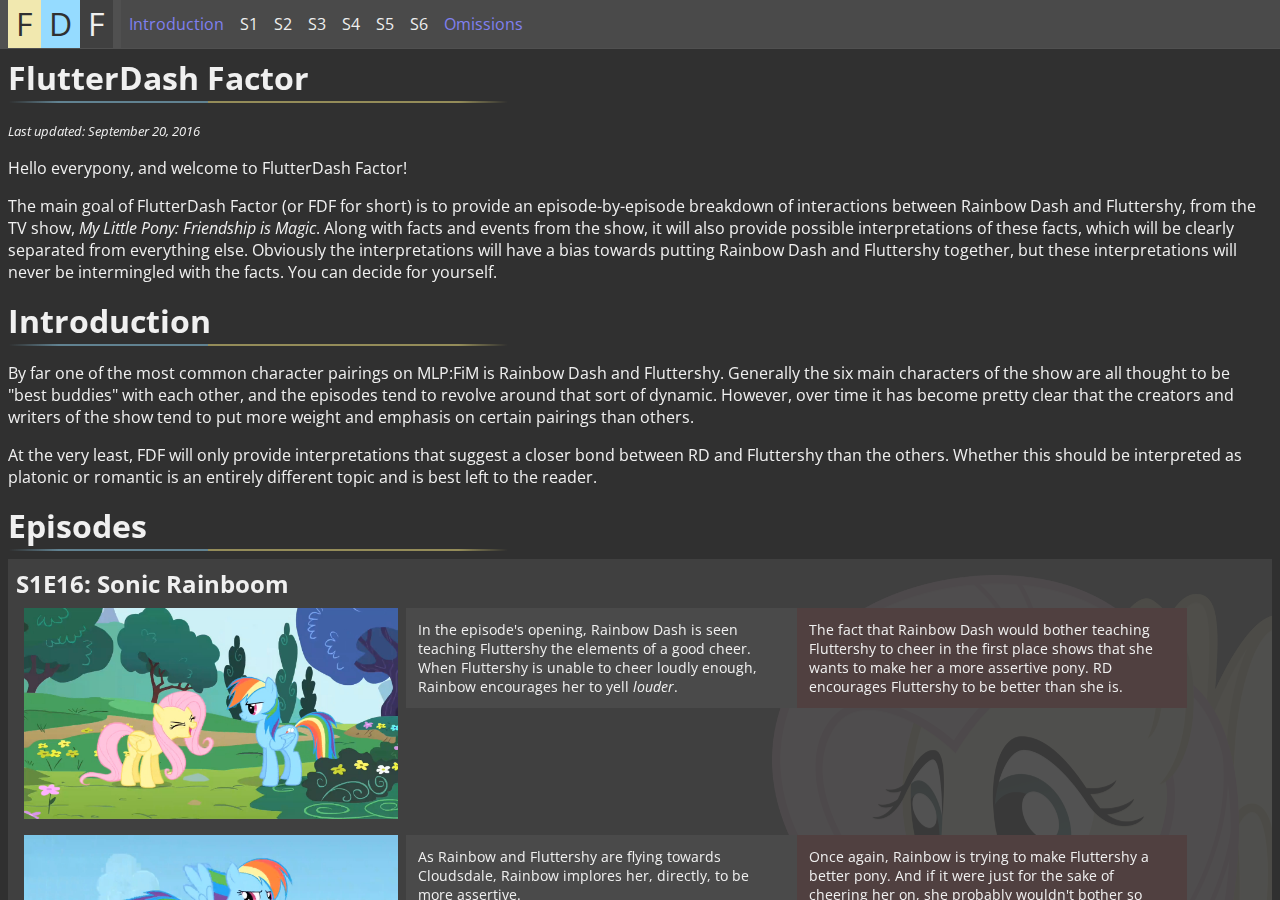
<file: FlutterDash/index.html>
<!DOCTYPE html>

<html>
<head>
	<meta charset="utf-8">
	<title>FlutterDash Factor</title>
	<link rel="shortcut icon" href="favicon.ico">
	<link rel="stylesheet" href="fdf.css">
</head>
<body>
	<nav>
		<ul>
			<li id="navlogo"><a href="#top"><span class="yellowback">F</span><span class="blueback">D</span><span class="greyback">F</span></a></li>
			<li><a href="#intro">Introduction</a></li>
			<li>S1
				<ul>
					<li><a href="#s1e16">S1E16: Sonic Rainboom</a></li>
					<li><a href="#s1e23">S1E23: Cutie Mark Chronicles</a></li>
				</ul>
			</li>
			<li>S2
				<ul>
					<li><a href="#s2e07">S2E07: May the Best Pet Win!</a></li>
					<li><a href="#s2e10">S2E10: Secret of my Excess</a></li>
					<li><a href="#s2e15">S2E15: The Super Speedy Cider Squeezy 6000</a></li>
					<li><a href="#s2e21">S2E21: Dragon Quest</a></li>
					<li><a href="#s2e22">S2E22: Hurricane Fluttershy</a></li>
				</ul>
			</li>
			<li>S3
				<ul>
					<li><a href="#s3e10">S3E10: Keep Calm and Flutter On</a></li>
				</ul>
			</li>
			<li>S4
				<ul>
					<li><a href="#s4e04">S4E04: Daring Don't</a></li>
					<li><a href="#s4e22">S4E22: Trade Ya</a></li>
				</ul>
			</li>
			<li>S5
				<ul>
					<li><a href="#s5e05">S5E05: Tanks for the Memories</a></li>
					<li><a href="#s5e25">S5E25: The Cutie Re-mark, Part 1</a></li>
				</ul>
			</li>
			<li>S6
				<ul>
					<li><a href="#s6e02">S6E02: The Crystalling, Part 2</a></li>
					<li><a href="#s6e07">S6E07: Newbie Dash</a></li>
					<li><a href="#s6e08">S6E08: A Hearth's Warming Tail</a></li>
					<li><a href="#s6e11">S6E11: Flutter Brutter</a></li>
				</ul>
			</li>
			<li><a href="#omissions">Omissions</a></li>
		</ul>
	</nav>

	<section id="content">

	<header id="top">
		<h1>FlutterDash Factor</h1>
		<p><small><em>Last updated: September 20, 2016</em></small></p>
		<p>Hello everypony, and welcome to FlutterDash Factor!</p>
		<p>The main goal of FlutterDash Factor (or FDF for short) is to provide an episode-by-episode breakdown of interactions between Rainbow Dash and Fluttershy, from the TV show, <em>My Little Pony: Friendship is Magic</em>. Along with facts and events from the show, it will also provide possible interpretations of these facts, which will be clearly separated from everything else. Obviously the interpretations will have a bias towards putting Rainbow Dash and Fluttershy together, but these interpretations will never be intermingled with the facts. You can decide for yourself.</p>
	</header>
	
	<section id="intro">
		<h1>Introduction</h1>
		<p>By far one of the most common character pairings on MLP:FiM is Rainbow Dash and Fluttershy. Generally the six main characters of the show are all thought to be "best buddies" with each other, and the episodes tend to revolve around that sort of dynamic. However, over time it has become pretty clear that the creators and writers of the show tend to put more weight and emphasis on certain pairings than others.</p>
		<p>At the very least, FDF will only provide interpretations that suggest a closer bond between RD and Fluttershy than the others. Whether this should be interpreted as platonic or romantic is an entirely different topic and is best left to the reader.</p>
	</section>
	
	<section id="episodes">
		<h1>Episodes</h1>
		
		<article class="episode" id="s1e16">
			<h2>S1E16: Sonic Rainboom</h2>
			<section class="point">
				<img src="img/s01e16-01.jpg" title="Yaay!">
				<section class="facts">
					<p>In the episode's opening, Rainbow Dash is seen teaching Fluttershy the elements of a good cheer. When Fluttershy is unable to cheer loudly enough, Rainbow encourages her to yell <em>louder</em>.</p>
				</section>
				<section class="interpretation">
					<p>The fact that Rainbow Dash would bother teaching Fluttershy to cheer in the first place shows that she wants to make her a more assertive pony. RD encourages Fluttershy to be better than she is.</p>
				</section>
			</section>
			<section class="point">
				<img src="img/s01e16-02.jpg" title="You've got to learn to be more assertive, Fluttershy! Don't be afraid to speak up.">
				<section class="facts">
					<p>As Rainbow and Fluttershy are flying towards Cloudsdale, Rainbow implores her, directly, to be more assertive.</p>
				</section>
				<section class="interpretation">
					<p>Once again, Rainbow is trying to make Fluttershy a better pony. And if it were just for the sake of cheering her on, she probably wouldn't bother so much compared to any of the other five.</p>
				</section>
			</section>
			<section class="point">
				<img src="img/s01e16-03.jpg" title="A SONIC RAINBOOM! SHE DID IT! SHE DID IT! WOOOO!">
				<section class="facts">
					<p>When Rainbow is finally able to pull off a Sonic Rainboom, Fluttershy starts hopping up and down joyously while cheering more loudly than she's done before.</p>
				</section>
				<section class="interpretation">
					<p>In any other context this kind of cheering would seem out of character for Fluttershy, but it's very much understandable given the extenuating circumstances in the episode. But besides that, Fluttershy is the only one flipping out, while the other three are simply gawking in astonishment.</p>
				</section>
			</section>
		</article>

		<article class="episode" id="s1e23">
			<h2>S1E23: Cutie Mark Chronicles</h2>
			<section class="point">
				<img src="img/s01e23-01.jpg" title="Leave her alone!">
				<section class="facts">
					<p>When the CMC go around town and find out the cutie mark stories of the Mane 6, they come across Fluttershy. She mentions that Rainbow Dash stood up to bullies who were making fun of her at Summer Flight Camp. It is also implied that Fluttershy and Rainbow Dash knew each other and were perhaps friends since they were fillies.</p>
				</section>
				<section class="interpretation">
					<p>While it's not unreasonable to think that Rainbow Dash could have stood up for any of her friends, there's also the fact that the three bullies in Flight Camp were likely there from the start. They've probably bullied others before. We have no idea at this point if Rainbow Dash ever stood up to them off-screen (until later in season 5), but for the moment it's clear that Rainbow cares about Fluttershy enough to go through the effort of winning a race just to defend her honor. It would have been enough for her just to tell them off, but Rainbow went the extra mile.</p>
				</section>
			</section>
		</article>

		<article class="episode" id="s2e07">
			<h2>S2E07: May the Best Pet Win!</h2>
			<section class="point">
				<img src="img/s02e07-01.jpg" title="Really?! You really want a pet? Really?! Because I've got so many wonderful choices at my house!">
				<section class="facts">
					<p>When Rainbow Dash mentions that she's considering adopting a pet, Fluttershy excitedly tells her that she has a lot of choices at her home.</p>
				</section>
				<section class="interpretation">
					<p>Fluttershy doesn't typically get <em>this</em> excited about anything, which we've seen in Sonic Rainboom. It's only when Rainbow does something that she doesn't expect, like perform a Sonic Rainboom, or show interest in wanting a pet, that she breaks out of her normally calm demeanor. She also never gets this excited for what any of the other five do.</p>
				</section>
			</section>
			<section class="point">
				<img src="img/s02e07-02.jpg" title="I have so many wonderful choices, just wait you will see! (boop)">
				<section class="facts">
					<p>Fluttershy and Rainbow Dash break into a duet that has them figuring out the perfect pet for RD.</p>
				</section>
				<section class="interpretation">
					<p>Nose boops happen every so often with others, but it's still a subtle sign of a close bond between two ponies. But ignoring that, at the beginning of the song we have Fluttershy singing "Rainbow <em>my dear</em>, I cannot express my deliiight". This is the only time in the show that this happens, but Fluttershy specifically calls her "my dear". Another sign of closeness. You could argue that Fluttershy would call anypony such a thing, but as of yet it hasn't happened to anypony except Rainbow.</p>
				</section>
			</section>
			<section class="point">
				<img src="img/s02e07-03.jpg" title="I have plenty of wonderful creatures who soar in the skyyyy!">
				<section class="facts">
					<p>Fluttershy and Rainbow Dash continue on with their duet, with Rainbow increasingly wanting a pet who can fly and keep up with her speed.</p>
				</section>
				<section class="interpretation">
					<p>Besides the obvious hoof around Rainbow's shoulders, there is also Fluttershy's insistence at finding Rainbow a pet. Rainbow even shows signs of giving up and walking away, but Fluttershy <em>insists</em> and keeps looking for more options.</p>
				</section>
			</section>
		</article>

		<article class="episode" id="s2e10">
			<h2>S2E10: Secret of my Excess</h2>
			<section class="point">
				<img src="img/s02e10-01.jpg" title="Pinkie: Somepony do something! / RD: On it!">
				<section class="facts">
					<p>As Rarity and Spike start plummeting towards the ground, Rainbow jumps into action and specifically drags along Fluttershy to help.</p>
				</section>
				<section class="interpretation">
					<p>It is clear from Fluttershy's expression that she's very reluctant to do this, but Rainbow drags her along anyway. She could have called upon any other pegasus in Ponyville to help out, one that wasn't so shy and reserved, but she didn't. This is but one example of Rainbow pushing Fluttershy to be more than she is.</p>
				</section>
			</section>
			<section class="point">
				<img src="img/s02e10-02.jpg" title="Rainbow: (glare intensifies)">
				<section class="facts">
					<p>As Rainbow and Fluttershy are rushing towards Rarity and Spike, Fluttershy is barely registering what's going on, but soon accepts it.</p>
				</section>
				<section class="interpretation">
					<p>As soon as Fluttershy realises what's going on, she gives a sheepish expression to Rainbow, to which she responds with a glare. Rainbow doesn't like to stand for Fluttershy's meekness in times when there are bigger issues at hand. But even knowing how meek Fluttershy is, Rainbow still went along with this plan because she believed that Fluttershy was capable of helping out.</p>
				</section>
			</section>
		</article>

		<article class="episode" id="s2e15">
			<h2>S2E15: The Super Speedy Cider Squeezy 6000</h2>
			<section class="point">
				<img src="img/s02e15-01.jpg" title="C'mon, Fluttershy! Cider season's about to start!">
				<section class="facts">
					<p>At the beginning of the episode, Rainbow Dash crashes into Fluttershy's cottage and starts frantically alterting her to the start of cider season.</p>
				</section>
				<section class="interpretation">
					<p>Fluttershy has no emotional investment in cider season like Rainbow Dash does. She's not even aware of any problems. But Rainbow sepcifically flies into her cottage just to get her out of bed, for seemingly no reason. She could have pulled away any other pony in the town, but she picked Fluttershy, likely because she's the closest to her and knew that Fluttershy would listen and not object.</p>
					<p>Additionally, we see another example of Rainbow not caring much for Fluttershy's meekness after she pulls the blanket off.</p>
				</section>
			</section>
			<section class="point">
				<img src="img/s02e15-02.jpg" title="She always ends up ahead of us in line, and they always run out of cider!">
				<section class="facts">
					<p>Rainbow Dash forces Fluttershy out of her home and starts telling her how Pinkie Pie takes over every cider season.</p>
				</section>
				<section class="interpretation">
					<p>Fluttershy, even if she listens to Rainbow's problems, doesn't actually care for her problem in the same way. She's almost apathetic about it, but of course goes along with it because they're close friends.</p>
					<p>And of course there's the position of Rainbow's hoof, there. Careful where you place that, RD!</p>
				</section>
			</section>
		</article>

		<article class="episode" id="s2e21">
			<h2>S2E21: Dragon Quest</h2>
			<section class="point">
				<img src="img/s02e21-01.jpg" title="There's nothing fun about dragons! Scary, yes. Fun, no!">
				<section class="facts">
					<p>Rainbow Dash is seen attempting to drag Fluttershy out of her cottage in order to see the dragon migration.</p>
				</section>
				<section class="interpretation">
					<p>Fluttershy's dragon phobia is prominently shown in the Dragonshy episode, and everypony is aware of it. Despite that, Rainbow tries to force her out of her cottage because she believes that she can get over her fear.</p>
				</section>
			</section>
			<section class="point">
				<img src="img/s02e21-02.jpg" title="Twilight: Do you really want to pass up a chance like that? / Fluttershy: Now that you put it that way... yes!">
				<section class="facts">
					<p>Despite Rainbow Dash's and Twilight's efforts, Fluttershy continues to subbornly refuse to attend the dragon migration out of her fear of dragons.</p>
				</section>
				<section class="interpretation">
					<p>Even with Fluttershy continuously refusing to attend, Rainbow Dash refuses to give up. Any other of the Mane 6 wouldn't try to push Fluttershy so much to do something that she obviously doesn't want to do, and Rainbow is only doing it because she thinks Fluttershy can be better than that.</p>
				</section>
			</section>
			<section class="point">
				<img src="img/s02e21-03.jpg" title="Look, Fluttershy. I watched that boring butterfly migration with you. So now it's your turn to watch the dragon migration with me. You owe me!">
				<section class="facts">
					<p>Rainbow Dash mentions to Fluttershy that she had previously dragged Rainbow along to see a butterfly migration, believing that Fluttershy should now see the dragon migration in return.</p>
				</section>
				<section class="interpretation">
					<p>The fact that Rainbow agreed to attend the butterfly migration with Fluttershy suggests that their bond is close enough that they would humor each other's interests, however different they might be, just to keep the other pony happy.</p>
				</section>
			</section>
			<section class="point">
				<img src="img/s02e21-04.jpg" title="I... said... NO!">
				<section class="facts">
					<p>Fluttershy actively rebels against Rainbow Dash's request, knocking her down and leaping out of the cottage in the opposite direction. Rainbow Dash lets her go.</p>
				</section>
				<section class="interpretation">
					<p>Even Rainbow Dash knows when to give up. As much as she wanted Fluttershy to go, there's only so much she could do with such resistance. Even still, Rainbow doesn't get mad at her.</p>
				</section>
			</section>
		</article>

		<article class="episode" id="s2e22">
			<h2>S2E22: Hurricane Fluttershy</h2>
			<section class="point">
				<img src="img/s02e22-01.jpg" title="You too, Fluttershy. C'mon, let's go.">
				<section class="facts">
					<p>Rainbow Dash sees through Fluttershy's disguise as a tree and pushes her to the pegasi meeting in the library.</p>
				</section>
				<section class="interpretation">
					<p>Rainbow Dash knows Fluttershy well enough to notice that she's disguised as a tree. Not wanting her to be so scared of tornado duty, she pushes her to go since nopony else will.</p>
				</section>
			</section>
			<section class="point">
				<img src="img/s02e22-02.jpg" title="Y'know, there's only one cure for pony pox. COOOLD WATER!">
				<section class="facts">
					<p>Not fooled by Fluttershy's fake illness, Rainbow Dash dumps cold water on her to "cure" her.</p>
				</section>
				<section class="interpretation">
					<p>Even though Fluttershy is technically trying to lie, Rainbow doesn't take offense to it and instead reveals the farce because she wants Fluttershy to do what she needs to do. She understands that Fluttershy is just scared rather than a liar.</p>
				</section>
			</section>
			<section class="point">
				<img src="img/s02e22-03.jpg" title="C'mon now. What's going on?">
				<section class="facts">
					<p>After revealing Fluttershy's "illness", Rainbow asks her what's really going on.</p>
				</section>
				<section class="interpretation">
					<p>There is a notable tone shift in Rainbow's voice when she asks Fluttershy's what's going on. It turns into the tone of a concerned friend, and it's a softer tone that Rainbow knows she needs to adopt when talking to Fluttershy specifically.</p>
				</section>
			</section>
			<section class="point">
				<img src="img/s02e22-04.jpg" title="SUCK IT UP, FLUTTERSHY! This is no time for... I mean...">
				<section class="facts">
					<p>After Fluttershy tells her story of her peers making fun of her at Flight Camp, Rainbow Dash initially takes a harsh tone afterwards, but then corrects herself.</p>
				</section>
				<section class="interpretation">
					<p>Rainbow knows that Fluttershy is a softie and changes her tone mid-conversation to match it. It's a profound moment that signifies just how much Rainbow knows and cares about Fluttershy and how sensitive she is.</p>
				</section>
			</section>
			<section class="point">
				<img src="img/s02e22-05.jpg" title="I'll do it. / You will?! / I will. / You're game?! / I'm game!">
				<section class="facts">
					<p>After Fluttershy initially refuses to do tornado duty, Rainbow starts to fly away dejected. Fluttershy then has a change of heart and decides to go through with it.</p>
				</section>
				<section class="interpretation">
					<p>As soon as Rainbow starts to fly away in defeat, Fluttershy appears concerned. Her change of heart shows that she knows how much this means to Rainbow, so she goes through with tornado duty despite her own reluctance.</p>
				</section>
			</section>
			<section class="point">
				<img src="img/s02e22-06.jpg" title="Great job, Fluttershy. You measured uhh... uhh... point five.">
				<section class="facts">
					<p>When Fluttershy first attempts to measure her wing speed, it turns out to be exceptionally low.</p>
				</section>
				<section class="interpretation">
					<p>Both Twilight and Rainbow don't want to tell her the truth about her wing speed, but Rainbow is the one who speaks up. She knows that Fluttershy would take it the wrong way if the wing speed were too low, and specifically said "point five" to make it seem larger than it was, in order to spare her feelings.</p>
				</section>
			</section>
			<section class="point">
				<img src="img/s02e22-07.jpg" title=":(">
				<section class="facts">
					<p>After Fluttershy runs away, Rainbow tries to comfort her, but ends up unsuccessful.</p>
				</section>
				<section class="interpretation">
					<p>Rainbow's attempts to comfort Fluttershy are in vain at this point. But it's clear how much she cares about her. In this snapshot Rainbow is very clearly concerned and wants to chase after her, but knows that she needs time to herself. Still, she's disappointed and saddened that Fluttershy is so distressed.</p>
				</section>
			</section>
			<section class="point">
				<img src="img/s02e22-08.jpg" title=":D">
				<section class="facts">
					<p>After Fluttershy goes through some tough training, she returns to remeasure her wing speed.</p>
				</section>
				<section class="interpretation">
					<p>Rainbow is clearly very glad that Fluttershy came back on her own. You can see a mix of surprise and delight on her face.</p>
				</section>
			</section>
			<section class="point">
				<img src="img/s02e22-09.jpg" title="So you won't fly with 10.0 wingpower. Every bit counts!">
				<section class="facts">
					<p>Rainbow Dash tries, futily, to reassure Fluttershy that even a small amount of wingpower will make a difference.</p>
				</section>
				<section class="interpretation">
					<p>Rainbow would never accept anything but the best from herself, but despite that she tries to reassure Fluttershy that it doesn't matter so much that her wingpower doesn't match everypony else's. She still wants her to shine, even if just a little.</p>
				</section>
			</section>
			<section class="point">
				<img src="img/s02e22-10.jpg" title="If only there was a way to lift Fluttershy out of the dumps.">
				<section class="facts">
					<p>Rainbow Dash appears concerned about Fluttershy separately from the impending tornado duty.</p>
				</section>
				<section class="interpretation">
					<p>Spike mentions (tactlessly) that they would still have plenty of wingpower to lift water to Cloudsdale even without Fluttershy. But that doesn't matter to Rainbow Dash right now; all that matters to her is that Fluttershy is in a funk that she's having trouble overcoming, and wishes that she could do something about it.</p>
				</section>
			</section>
			<section class="point">
				<img src="img/s02e22-11.jpg" title="Yeah! We did it. YOU did it!">
				<section class="facts">
					<p>After the success of tornado duty, Rainbow Dash notices Fluttershy still going and stops her with a cloud, and then congratuates her.</p>
				</section>
				<section class="interpretation">
					<p>Obviously a hug can be shared between nearly anypony, but this one was built up throughout the episode. A simple thing, but it shows how much Rainbow cares and appreciates what Fluttershy was able to do.</p>
				</section>
			</section>
			<section class="point">
				<img src="img/s02e22-12.jpg" title="If you wanna talk guts, then you gotta give it to my number one flyer. Fluttershy! Let's hear it for Fluttershy!">
				<section class="facts">
					<p>After Spitfire congratulates Rainbow Dash on a job well done, Rainbow instead transfers credit to Fluttershy.</p>
				</section>
				<section class="interpretation">
					<p>Rainbow Dash has always liked to hog the spotlight, but she cares enough about Fluttershy that she's willing to give all the credit and attention to her.</p>
				</section>
			</section>
		</article>

		<article class="episode" id="s3e10">
			<h2>S3E10: Keep Calm and Flutter On</h2>
			<section class="point">
				<img src="img/s03e10-01.jpg" title="Oh come on now, Dashie. You're not even giving this a chance!">
				<section class="facts">
					<p>For the first time in the series, Fluttershy gives Rainbow Dash the nickname, "Dashie", saying it in casual conversation.</p>
				</section>
				<section class="interpretation">
					<p>These sorts of "pet names" are typically reserved for closer friends. None of the other Mane 6 call her Dashie, except for Pinkie Pie (who is bubbly and affectionate towards everypony). Rainbow Dash makes no objection to being called this name from Fluttershy, despite it being a cutesy and arguably uncool name.</p>
				</section>
			</section>
			<section class="point">
				<img src="img/s03e10-02.jpg" title="You see what I'm saying, right Fluttershy?">
				<section class="facts">
					<p>As Discord teases the other five at the tea party, Rainbow Dash steps up and tries to convince Fluttershy that Discord is manipulating her.</p>
				</section>
				<section class="interpretation">
					<p>While this technically could have happened with any of the other five, Rainbow Dash is the one who decided to speak up and convince Fluttershy to not trust Discord. Rainbow cares enough that she doesn't want to see Discord taking advantage of Fluttershy's kind nature.</p>
				</section>
			</section>
		</article>

		<article class="episode" id="s4e04">
			<h2>S4E04: Daring Don't</h2>
			<section class="point">
				<img src="img/s04e04-01.jpg" title="Four more months, four more months! I bet you're excited, huh?">
				<section class="facts">
					<p>Excited about the upcoming Daring Do book, Rainbow Dash shares her enthusiasm with Fluttershy and asks if she's excited too.</p>
				</section>
				<section class="interpretation">
					<p>Similar to Super Speedy Cider Squeezy 6000, Rainbow first goes to Fluttershy to share her excitement about a Daring Do book coming in four months, even though Fluttershy isn't as nearly as big of a fan as she is. And, as another parallel to the aformentioned episode, Fluttershy doesn't even know why she should be excited at first. Yet another example of a closer bond between the two since Rainbow could have talked to any other pony.</p>
				</section>
			</section>
		</article>

		<article class="episode" id="s4e22">
			<h2>S4E22: Trade Ya</h2>
			<section class="point">
				<img src="img/s04e22-01.jpg" title="I did want to trade this bear call I bought for a bird whistle, but getting that book seems so important to you!">
				<section class="facts">
					<p>After stating that the hardcover first edition of a Daring Do can only be found at this exchange, Fluttershy offers to help, putting her own interest in Traders' Exchange aside.</p>
				</section>
				<section class="interpretation">
					<p>Although all of the other five appeared concerned, Fluttershy is the one who stepped up to help Rainbow Dash, while sacrificing her own potential enjoyment of the Exchange. This indicates a bond deep enough that Fluttershy is willing to make Rainbow happy despite herself.</p>
				</section>
			</section>
			<section class="point">
				<img src="img/s04e22-02.jpg" title="But, how is Rainbow Dash going to get the book that she really wants?">
				<section class="facts">
					<p>Fluttershy speaks on behalf of Rainbow when she becomes mildly distraight at the thought of not getting the Daring Do book.</p>
				</section>
				<section class="interpretation">
					<p>This is shown a few times throughout the episode, but Fluttershy and Rainbow often share the same emotions and reactions to the events of the Traders' Exchange. Here, Fluttershy looks over and emphathizes with Rainbow's plight, prompting her to speak up.</p>
				</section>
			</section>
			<section class="point">
				<img src="img/s04e22-03.jpg" title="AHHHHH">
				<section class="facts">
					<p>Rainbow Dash and Fluttershy scream in unison after their the crystal chalice disintegrates.</p>
				</section>
				<section class="interpretation">
					<p>Even though Fluttershy isn't as nearly as interested in the ultimate goal of the Daring Do book, she's still invested enough in Rainbow Dash in order to share in the emotion of seeing an essential item fall to pieces.</p>
				</section>
			</section>
			<section class="point">
				<img src="img/s04e22-04.jpg" title="Um, well, maybe you shouldn't get one of those? ...you know, unless you really want to.">
				<section class="facts">
					<p>Fluttershy attempts to prevent a trade, but her shyness makes her back away. Rainbow Dash notices and decides to fly back.</p>
				</section>
				<section class="interpretation">
					<p>Although Rainbow Dash obviously gets frustrated at this, she doesn't get mad. She knows Fluttershy well enough that getting mad isn't the answer. Instead, she compromises.</p>
				</section>
			</section>
			<section class="point">
				<img src="img/s04e22-05.jpg" title="You go. I'll stay here.">
				<section class="facts">
					<p>After flying down and telling the guy to "beat it", she switches places with Fluttershy.</p>
				</section>
				<section class="interpretation">
					<p>Rainbow Dash is only frustrated for a brief moment before calmly telling Fluttershy to go find out what kind of chicken to get. She respects Fluttershy's limited ability to respond to hostility and instead just makes a compromise without causing any fuss.</p>
				</section>
			</section>
			<section class="point">
				<img src="img/s04e22-06.jpg" title="(horse cooking noises)">
				<section class="facts">
					<p>Rainbow Dash and Fluttershy team up in order to speed through the burger stand line.</p>
				</section>
				<section class="interpretation">
					<p>Here, it is shown that Rainbow Dash and Fluttershy can work well as a team, accomplishing a task towards a shared goal.</p>
				</section>
			</section>
			<section class="point">
				<img src="img/s04e22-07.jpg" title="Of course. It's just a bear call. There's nothing that I could have traded it for that's more valuable to me than you.">
				<section class="facts">
					<p>After using her bear call to clear the crowd in front of the booth holding the Daring Do book, she drops it as Rainbow drags her and the Orthros to the booth.</p>
				</section>
				<section class="interpretation">
					<p>Fluttershy outright states that Rainbow Dash is far more valuable to her than a bear call. While this would be true of any two good friends, it still shows how Fluttershy was willing to sacrifice her own interest in the Exchange for the purpose of making Rainbow happy.</p>
				</section>
			</section>
			<section class="point">
				<img src="img/s04e22-08.jpg" title="But... if that is what you really want...">
				<section class="facts">
					<p>As Rainbow is distracted with the Daring Do book, she ends up giving away Fluttershy into extended Orthros training.</p>
				</section>
				<section class="interpretation">
					<p>Often times Fluttershy can be kind of a fault. She likes Rainbow enough that she would be willing to be away from Ponyville for "who knows how long" just so Rainbow can get what she wants. This is a kind of sacrifice that few ponies would be willing to make, even for a friend.</p>
				</section>
			</section>
			<section class="point">
				<img src="img/s04e22-10.jpg" title="Oh no. What did I do?">
				<section class="facts">
					<p>After realizing what she just did, Rainbow Dash instantly feels regret for her decision.</p>
				</section>
				<section class="interpretation">
					<p>As much as Rainbow wants her first edition Daring Do book, she knows that it could never be more valuable than a friend, especially when it comes to Fluttershy.</p>
				</section>
			</section>
			<section class="point">
				<img src="img/s04e22-11.jpg" title="I need you to say a trade wasn't fair. Fast!">
				<section class="facts">
					<p>Rainbow Dash asks Twilight to judge the trade she just made for the Daring Do book.</p>
				</section>
				<section class="interpretation">
					<p>Even after Twilight says that the trade was technically fair, Rainbow admits that she was wrong, relaying the value of a friend. Fluttershy smiles at this.</p>
				</section>
			</section>
			<section class="point">
				<img src="img/s04e22-12.jpg" title="I did want that book. A lot. I said I wanted it more than anything in all of Equestria. But there's no thing that's worth as much to me as a friend.">
				<section class="facts">
					<p>After convincing the other mare to call off the trade, Rainbow Dash and Fluttershy go into a hug.</p>
				</section>
				<section class="interpretation">
					<p>Rainbow hugs Fluttershy rather enthusiastically. They're both quite glad to be with each other again.</p>
				</section>
			</section>
			<section class="point">
				<img src="img/s04e22-13.jpg" title="You both gave up what you wanted, to do something for each other. That's the coolest thing a friend can do. -I- know. (wink)">
				<section class="facts">
					<p>Rainbow Dash relays the lesson the episode, saying that giving up something you want for a friend is one of the best things you can do.</p>
				</section>
				<section class="interpretation">
					<p>As Rainbow winks over at Fluttershy, she smiles back at her. A simple gesture between friends, but a smile like that tends to be quite telling when it comes to level of respect and appreciation.</p>
				</section>
			</section>
			<section class="point">
				<img src="img/s04e22-14.jpg" title="Even better! Because I can read this one with all my friends!">
				<section class="facts">
					<p>Twilight hands Rainbow Dash her paperback copy of the previously sought Daring Do book. She starts reading it to her friends.</p>
				</section>
				<section class="interpretation">
					<p>As Rainbow says "friends", she hugs Fluttershy and nopony else. This could be due to their proximity to each other, but typically the Mane 6 go for group hugs. Not this time.</p>
				</section>
			</section>
		</article>

		<article class="episode" id="s5e05">
			<h2>S5E05: Tanks for the Memories</h2>
			<section class="point">
				<img src="img/s05e05-01.jpg" title="Rainbow Dash. Your Winter is going to be... petless!">
				<section class="facts">
					<p>Knowing that Rainbow Dash won't get over Tank having to hibernate until she lets out her emotions, Fluttershy tells her plainly and bluntly that she'll have to spend Winter without her pet.</p>
				</section>
				<section class="interpretation">
					<p>Fluttershy shows some tough love towards Rainbow Dash. She knows Rainbow to the point where she knows she can take such an approach without her getting offended by it. None of the other four think of this approach, and it's something Fluttershy would typically avoid with any other pony.</p>
				</section>
			</section>
			<section class="point">
				<img src="img/s05e05-02.jpg" title="Feeling better?">
				<section class="facts">
					<p>After letting Rainbow cry for some time, Fluttershy interjects after Rainbow appears to calm down.</p>
				</section>
				<section class="interpretation">
					<p>Even after a display of tough love, Fluttershy, of course, isn't cruel. She follows up and sees if Rainbow is okay.</p>
				</section>
			</section>
			<section class="point">
				<img src="img/s05e05-03.jpg" title="Oh... you poor, poor thing.">
				<section class="facts">
					<p>As Rainbow continues to cry, Fluttershy goes in and comforts her with a cuddle.</p>
				</section>
				<section class="interpretation">
					<p>While the interpretation should be obvious, I'll go ahead regardless. This would be the first time in the series where we see Fluttershy and Rainbow this close to each other. Granted, while comforting a distraught friend in this manner isn't indicative of something unique between these two, it's something that the other four could have done already by this point. But Fluttershy is the one who knows that Rainbow wouldn't object to this. Rarity later goes in only because Fluttershy starts crying, and Pinkie because Twilight is an emotionless robot.</p>
					<p>Also, I'm pretty sure I have diabetes at this point.</p>
				</section>
			</section>
		</article>

		<article class="episode" id="s5e25">
			<h2>S5E25: The Cutie Re-mark, Part 1</h2>
			<section class="point">
				<img src="img/s05e25-01.jpg" title="Look, I don't have time for your silly ships.">
				<section class="facts">
					<p>"But... who in tarnation is Pinkiebow and FlutterDash?"</p>
				</section>
				<section class="interpretation">
					<p>'nuff said.</p>
				</section>
			</section>
		</article>

		<article class="episode" id="s6e02">
			<h2>S6E02: The Crystalling, Part 2</h2>
			<section class="point">
				<img src="img/s06e02-01.jpg" title="*pet pet*">
				<section class="facts">
					<p>Applejack, Fluttershy, and Rainbow Dash try to convince the citizens of the Crystal Empire to stay inside. Rainbow states that she's pretty sure the Crystalling isn't happening, and after the citizens get excited for what they think is a fireworks show, Rainbow lowers to the ground in defeat.</p>
				</section>
				<section class="interpretation">
					<p>Right after Rainbow Dash lowers to the ground, defeated by the citizens' stubborness, Fluttershy consoles her by petting her mane, to which Rainbow Dash does not object. Rainbow Dash is not known to be a particularly affectionate pony, though this has changed over the seasons. In any case, Fluttershy's instinct to pet her shows a deeper bond since she has not shown that kind of affection for the others.</p>
				</section>
			</section>
		</article>

		<article class="episode" id="s6e07">
			<h2>S6E07: Newbie Dash</h2>
			<section class="point">
				<img src="img/s06e07-01.jpg" title="Rainbow Craaash! Rainbow Craaash!">
				<section class="facts">
					<p>A flashback scene taking place at Flight Camp shows the origin of the nickname "Rainbow Crash." Rainbow Dash misperforms a stunt and ends up crashing into a garbage can, prompting most of her audience to laugh at her. Fluttershy is seen in the background not joining in on the laughter.</p>
				</section>
				<section class="interpretation">
					<p>The fact that Fluttershy does not join in on making fun of Rainbow is perhaps an indication that they were already friends. It can also simply be an expression of Fluttershy's character; she's not one to make fun of others, especially since others have made fun of her as well. Either way, this would be a good sign for friendship between the two, and would serve as common ground.</p>
				</section>
			</section>
		</article>

		<article class="episode" id="s6e08">
			<h2>S6E08: A Hearth's Warming Tail</h2>
			<section class="point">
				<img src="img/s06e08-01.jpg" title="The chill wind blows, making a show. Snowflakes aglow!">
				<section class="facts">
					<p>Rainbow Dash and Fluttershy sing together on a small part of the introduction song as they share an overlooking cloud.</p>
				</section>
				<section class="interpretation">
					<p>It's important to note that any two pegasi could have handled the clouds over Twilight's castle, but Rainbow and Fluttershy specifically decided to do it together. Moreover, they share a cloud as they complete their work. They are quite clearly comfortable around each other.</p>
				</section>
			</section>
		</article>

		<article class="episode" id="s6e11">
			<h2>S6E11: Flutter Brutter</h2>
			<section class="point">
				<img src="img/s06e11-01.jpg" title="And it was super awesome of you to invite me too! Things have been so busy with the Wonderbolts lately, it's great to get a chance to relax some place quiet.">
				<section class="facts">
					<p>Fluttershy and Rainbow Dash are invited over for lunch at the home of Fluttershy's parents.</p>
				</section>
				<section class="interpretation">
					<p>Up until now, we've not heard anything about Fluttershy's family, but the fact that they invited Rainbow Dash suggests that she has perhaps been there before. This is further suggested by Rainbow Dash when she mentions that she likes to be some place quiet after being busy with the Wonderbolts. Then, a little later in the scene, Rainbow relays a memory of Zephyr Breeze that had taken place before the events of the episode.</p>
				</section>
			</section>
			<section class="point">
				<img src="img/s06e11-02.jpg" title="Zeph was just telling me the ins and outs of mane therapy training.">
				<section class="facts">
					<p>Rainbow Dash appears uninterested as Zephyr Breeze sits next to him and relays his experiences in mane therapy training.</p>
				</section>
				<section class="interpretation">
					<p>Throughout the episode, Zephyr keeps suggesting that Rainbow has some kind of crush on him, but she does not reciporicate or entertain this thought, and instead immediately vents to Fluttershy as she walks in. This shows that Rainbow is more willing to be open with her than with Zephyr.</p>
				</section>
			</section>
			<section class="point">
				<img src="img/s06e11-03.jpg" title="I know you weren't expecting to see your brother, but you've been kind of quiet. Even for you.">
				<section class="facts">
					<p>Rainbow Dash points out plainly to Fluttershy that she has been quieter than usual.</p>
				</section>
				<section class="interpretation">
					<p>Rainbow Dash knows Fluttershy well enough that she knows how quiet she should be, and expresses concern when things seem off. This also gives off the suggestion that they do indeed keep each other company pretty regularly, which is further shown by the fact that they're still together here even after leaving her house.</p>
				</section>
			</section>
			<section class="point">
				<img src="img/s06e11-04.jpg" title="She's a bit... peeved.">
				<section class="facts">
					<p>After Fluttershy points out that she's "peeved" at the situation with her brother, Rainbow Dash relays the story to Applejack and Pinkie Pie.</p>
				</section>
				<section class="interpretation">
					<p>Rainbow Dash gets some mild entertainment from hearing Fluttershy swear (at least, what is considered a swear in Equestria). Applejack asks if Zephyr is having another one of his "extended stays", which means that this has happened before, and that Rainbow Dash is all too familiar with it. This provides further implication that Rainbow has spent a lot of time around Fluttershy and her family.</p>
				</section>
			</section>
			<section class="point">
				<img src="img/s06e11-05.jpg" title="Where's Zeph gonna go now?">
				<section class="facts">
					<p>After standing up for her parents and convincing them to make their son move out, Fluttershy and Rainbow Dash have a brief talk about it in Fluttershy's cottage before Zephyr appears at her doorstep.</p>
				</section>
				<section class="interpretation">
					<p>Yet again, Rainbow Dash is seen hanging around Fluttershy while also showing concern for her family issues. Typically, according to Rainbow Dash's character, this sort of stuff would bore her and drive her away, but she is clearly invested in Fluttershy and her family, and is willing to go through these hurdles with her (at least until Zephyr tries to flirt again).</p>
				</section>
			</section>
			<section class="point">
				<img src="img/s06e11-06.jpg" title="*frustrated sigh*">
				<section class="facts">
					<p>After Zephyr fails to complete two different jobs, Rainbow Dash lays out her plan for a job at Wonderbolts Headquarters. She gives a frustrated sigh as Zephyr interprets this as a way for Rainbow to spend more time with him.</p>
				</section>
				<section class="interpretation">
					<p>Both Rainbow Dash and Fluttershy express disapproval as Zephyr makes his off-handed remarks towards Rainbow. By this point it can be perhaps reasonably assumed that Rainbow and Fluttershy are closer to each other than either of them with Zephyr.</p>
				</section>
			</section>
			<section class="point">
				<img src="img/s06e11-07.jpg" title="Aw, cheer up, Fluttershy! I know it was hard. But you did the right thing.">
				<section class="facts">
					<p>Fluttershy becomes a bit depressed after having to kick her brother out of her house. Rainbow Dash tries to reassure her that she did the right thing.</p>
				</section>
				<section class="interpretation">
					<p>Yet again, Rainbow Dash sticks around to give Fluttershy some encouragement in her decisions. Throughout the show, Rainbow has never shown this level of concern for family issues with anypony else. Moreover, it's pretty clear that she wants to see Fluttershy happy whenever she can help it.</p>
				</section>
			</section>
			<section class="point">
				<img src="img/s06e11-08.jpg" title="I can't let him live like this.">
				<section class="facts">
					<p>After hearing about Zephyr attempting to live without a home, Fluttershy and Rainbow Dash go off to see how he's doing. They both agree that they should intervene.</p>
				</section>
				<section class="interpretation">
					<p>While it's a bit obvious that Fluttershy would step in to get her brother back on his hooves, it's a little less obvious that Rainbow Dash would continue to be by her side and help her with such a personal issue. Rainbow Dash is committed to see this to the end.</p>
				</section>
			</section>
			<section class="point">
				<img src="img/s06e11-09.jpg" title="But if you fight through with all of your might, you will find that you can't go wrooong~">
				<section class="facts">
					<p>Fluttershy and Rainbow Dash go into a musical number about overcoming hurdles by perseverance.</p>
				</section>
				<section class="interpretation">
					<p>Fluttershy and Rainbow work together to give Zephyr a bit of encouragment in trying to actually finish something as an important first step in conquering his fear of failure. It's pretty clear that Rainbow and Fluttershy have worked well together in getting through this ordeal.</p>
				</section>
			</section>
			<section class="point">
				<img src="img/s06e11-10.jpg" title="Everypony has times in their lives when their hearts are filled with doubt. / But if you just give it your all, you'll start to work it out.">
				<section class="facts">
					<p>Fluttershy and Rainbow Dash reinforce the lesson of perseverance through the song.</p>
				</section>
				<section class="interpretation">
					<p>In this particular scene, there is a bit of subtle imagery/symbolism going on. The spotlight is on Fluttershy as she mentions and expresses that everypony has a time when they doubt themselves. This could perhaps be a subtle callback to Hurricane Fluttershy, an episode where Fluttershy had to go through her own struggles in self-doubt.</p>
					<p>Meanwhile, Rainbow Dash appears and gives a wink as she mentions that you can work out your problems if you give it your all. This, too, resembles what happened in Hurricane Fluttershy, which is also where Rainbow Dash was heavily involved in Fluttershy's struggle. Fluttershy is seen in the spotlight giving what is perhaps a knowing smile.</p>
				</section>
			</section>
			<section class="point">
				<img src="img/s06e11-11.jpg" title="Have you heard from Zephyr? Is he doing well?">
				<section class="facts">
					<p>Fluttershy's parents suggest that they believe that Rainbow Dash must feel good after pining for Zephyr all this time. Rainbow Dash appears taken aback, and is about to say something before Fluttershy interjects.</p>
				</section>
				<section class="interpretation">
					<p>This would seem like an important point for Rainbow Dash to clear up with Fluttershy's parents, but decides not to as Fluttershy interrupts. This can be taken a number of ways, the most innocent being that Rainbow Dash doesn't want to interrupt the new line of conversation made by Fluttershy.</p>
					<p>Another interpretation is that Rainbow Dash sees this as a bit of a complex and/or conflicting issue for one reason or another. I'll leave that for the reader to decide.</p>
				</section>
			</section>
		</article>
	</section>

	<article id="omissions">
		<h1>Omissions</h1>
		<p>Some episodes of the show containing Rainbow Dash and Fluttershy together have been purposefully omitted for various reasons, which are explained below for each episode.</p>

		<h2>S2E11: Hearth's Warming Eve</h2>
		<p>The Mane 6 are chosen to put on a play depicting the founding of Equestria. Rainbow Dash and Fluttershy play the parts of Commander Hurricane and Private Pansy, respectively. This isn't quite considered FlutterDash interaction because, for one, they were playing characters. Second, out of the Mane 6 they are the only two pegasi. There were no other characters who could have played their parts.</p>

		<h2>S2E26: A Canterlot Wedding, Part 2</h2>
		<p>The fight sequence in this episode contains a scene where Rainbow Dash fights off some changelings and helps Fluttershy up from the ground. Because of the way in which their faces get close to each other, as well as the faint sound effect that plays when this happens, some people have interpreted this as a cleverly hidden kiss.</p>
		<p>It's more likely that there's nothing special going in in this scene. A ton of freeze frames in the show can be taken out of context and be made to look like something they're not.</p>
	</article>

	<footer>
		<p>&copy;2016 DeltaPHC. Contributions from Midnight Aegis.</p>
		<p>Rainbow Dash, Fluttershy, and "My Little Pony" are all characters and/or trademarks owned by Hasbro Inc., and FlutterDash Factor makes no claim of ownership for these trademarks and characters.</p>
	</footer>

	</section>
</body>
</html>
</file>
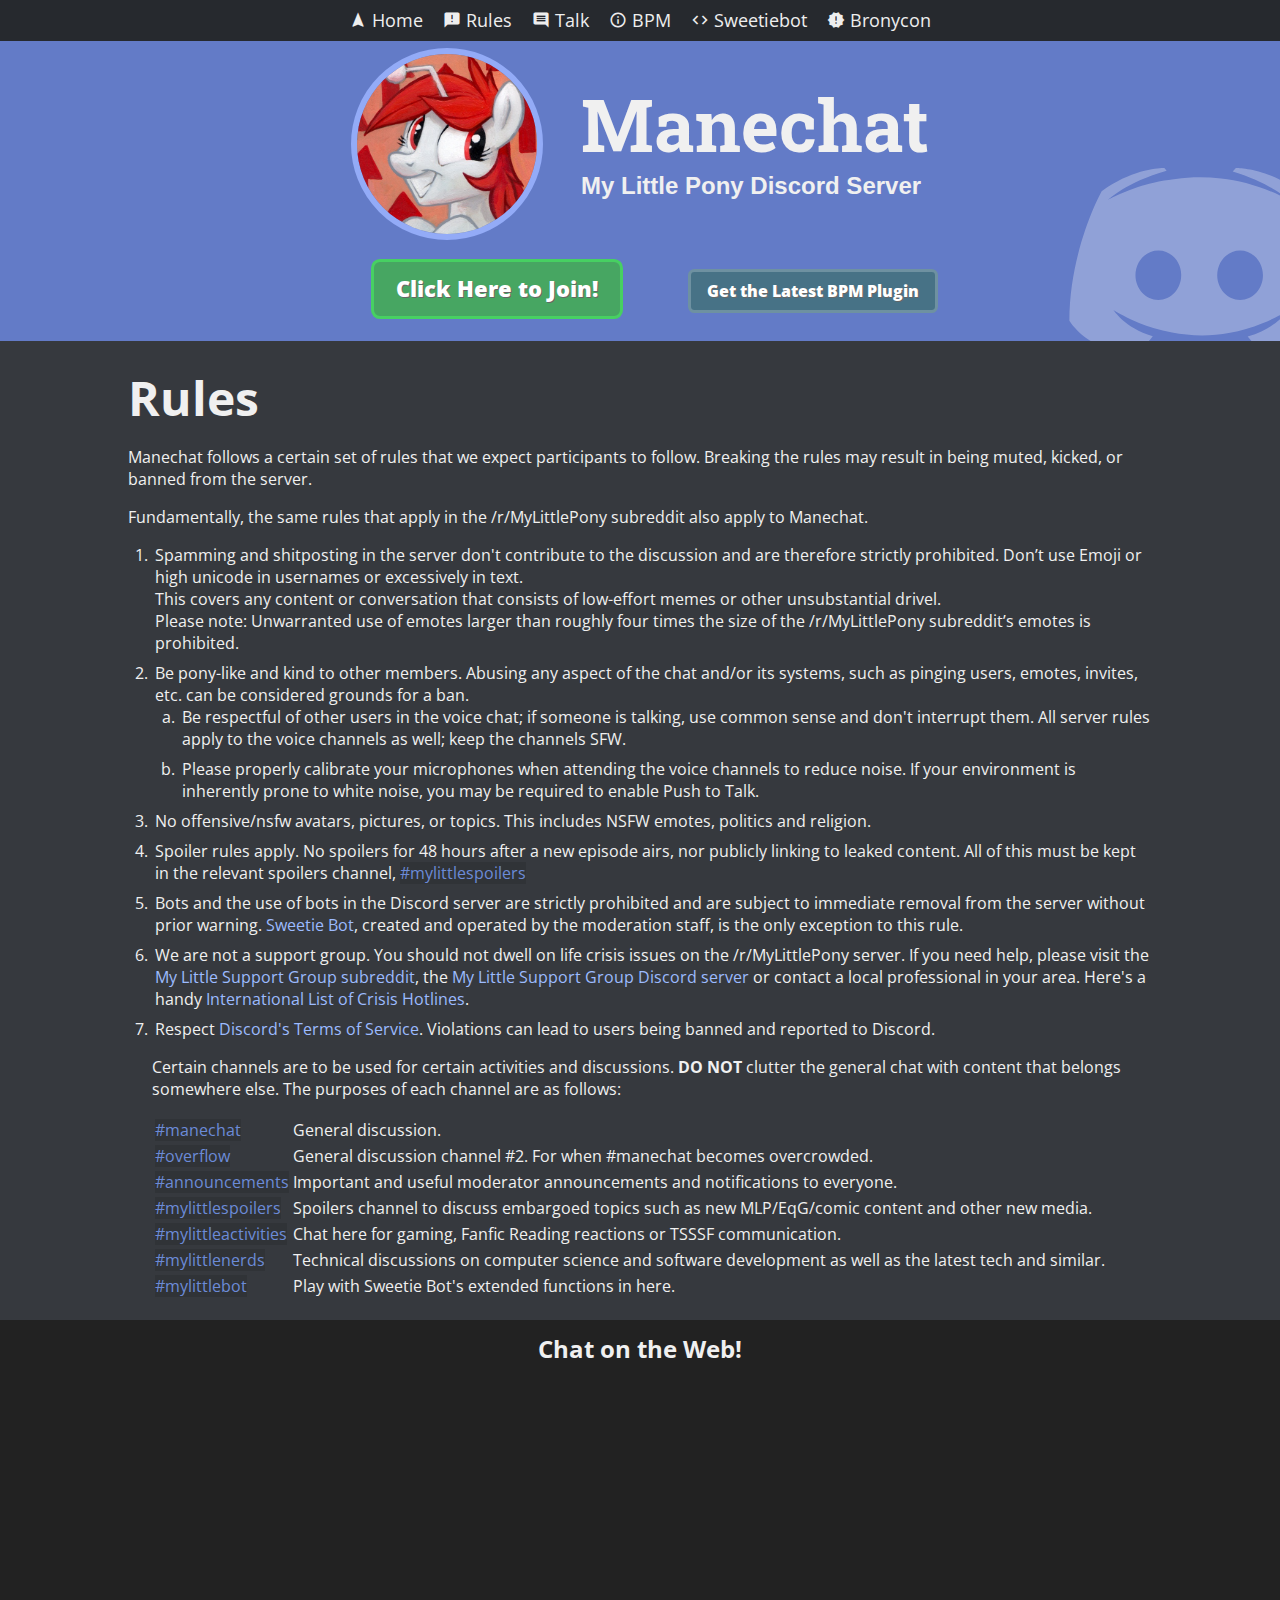
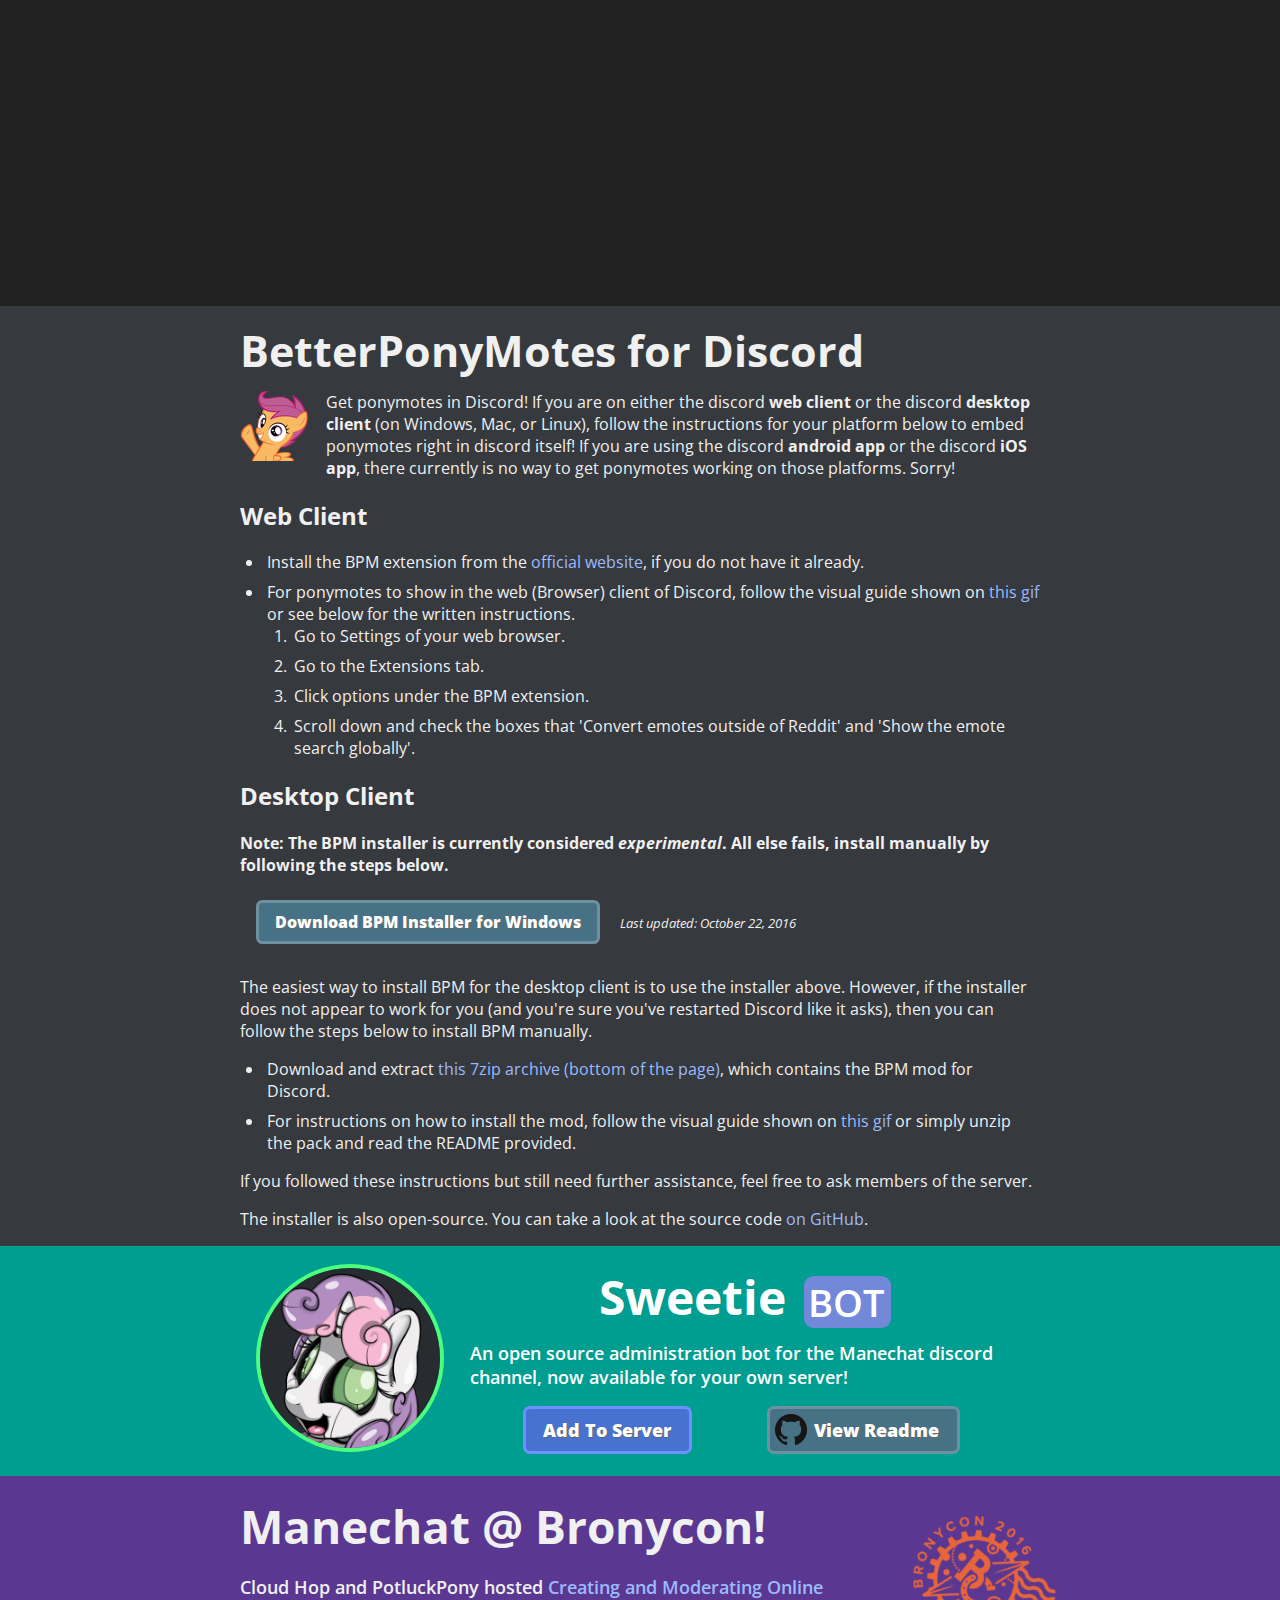
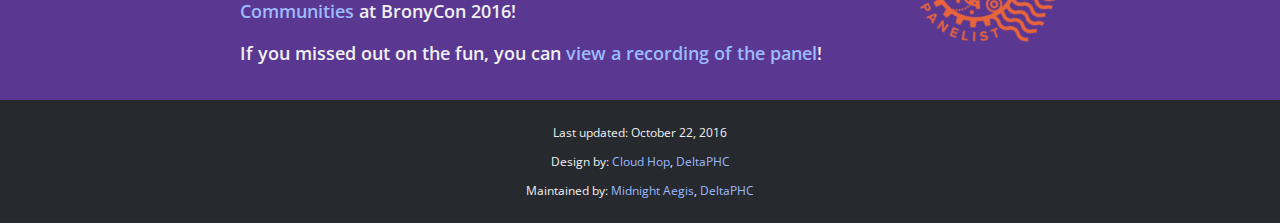
<file: Manechat/index.html>
<!DOCTYPE html>

<!--
	These guidelines are collectively decided upon by the "Princesses", "Royal Guard", and "Night Guard" of the Discord server
	with the intent of supporting a clean, open space for everypony to have fun with fellow bronies without inviting hostilities or "4chan-like" internet culture.
-->

<html>
<head>
	<meta charset="UTF-8">
	<title>Manechat Discord Server</title>
  
  <meta http-equiv="X-UA-Compatible" content="IE=Edge" />
  <meta name="description" content="Manechat Discord Server Homepage" />
  <meta name="copyright" content="Copyright (c)2015 Midnight Aegis" />
  <meta name="viewport" content="width=device-width, initial-scale=1.0, maximum-scale=1" />
	<link href='https://fonts.googleapis.com/css?family=Open+Sans:400,600,700' rel='stylesheet' type='text/css'>
	<link href='https://fonts.googleapis.com/css?family=Roboto+Slab:700' rel='stylesheet' type='text/css'>
	<link href="https://fonts.googleapis.com/icon?family=Material+Icons" rel="stylesheet">
	<link rel="stylesheet" href="mane.css">
	<script type="text/javascript">
		document.addEventListener('DOMContentLoaded', function() {
			var releasesUrl = 'https://api.github.com/repos/ByzantineFailure/BPM-for-Discord/releases';
			var xhr = new XMLHttpRequest();
			xhr.open('GET', releasesUrl);
			xhr.onreadystatechange = function() {
				if(xhr.readyState != 4) return;
				if(xhr.status !== 200 && xhr.status !== 304) {
					return;
				}
				var response = JSON.parse(xhr.responseText);
				var release = response
					.filter(function(release) {
						return !release.prerelease;
					})
					.sort(function(a, b) {
						var aDate = new Date(a.created_at);
						var bDate = new Date(b.created_at);
						if(aDate > bDate) {
							return -1;
						} else if (bDate > aDate) {
							return 1;
						} else {
							return 0;
						}
					})
					[0];
				document.getElementById('discord-for-bpm-link').href = release.html_url;    
			}
			xhr.send(null);
		});
	</script>
</head>
<body>
	<nav>
		<ul>
			<li id="nav_home"><a href="#home"><i class="material-icons">navigation</i> <p>Home</p></a></li>
			<li id="nav_rules"><a href="#rules"><i class="material-icons">announcement</i> <p>Rules</p></a></li>
			<li id="nav_talk"><a href="#talk"><i class="material-icons">comment</i> <p>Talk</p></a></li>
			<li id="nav_bpm"><a href="#bpm"><i class="material-icons">info_outline</i> <p>BPM</p></a></li>
			<li id="nav_sb"><a href="#sb"><i class="material-icons">code</i> <p>Sweetiebot</p></a></li>
			<li id="nav_bronycon"><a href="#bronycon"><i class="material-icons">new_releases</i> <p>Bronycon</p></a></li>
		</ul>
	</nav>
	<header id="home">
		<article>
		<img src="img/karma.jpeg"></img>
		<div class="discordlogo"></div>
		<h1>Manechat</h1>
		<h2>My Little Pony Discord Server</h2>
		</article>
		<br/>
		<div class="button green"><a href="https://discord.gg/KSXaVSC">Click Here to Join!</a></div>
        <div class="button blue"><a href="https://github.com/ByzantineFailure/BPM-for-Discord/releases/latest">Get the Latest BPM Plugin</a></div>
	</header>

	<section id="rules">
		<article>
		<h1>Rules</h1>
        <p>Manechat follows a certain set of rules that we expect participants to follow. Breaking the rules may result in being muted, kicked, or banned from the server.</p>
		 
		<p>Fundamentally, the same rules that apply in the /r/MyLittlePony subreddit also apply to Manechat.</p>
            
        <ol>
			<li>Spamming and shitposting in the server don't contribute to the discussion and are therefore strictly prohibited. Don’t use Emoji or high unicode in usernames or excessively in text.<br>
			This covers any content or conversation that consists of low-effort memes or other unsubstantial drivel.<br>
            Please note: Unwarranted use of emotes larger than roughly four times the size of the /r/MyLittlePony subreddit’s emotes is prohibited.</li>

			<li>Be pony-like and kind to other members. Abusing any aspect of the chat and/or its systems, such as pinging users, emotes, invites, etc. can be considered grounds for a ban.
				<ol type="a">
                    <li>Be respectful of other users in the voice chat; if someone is talking, use common sense and don't interrupt them. All server rules apply to the voice channels as well; keep the channels SFW.</li>
                    <li>Please properly calibrate your microphones when attending the voice channels to reduce noise. If your environment is inherently prone to white noise, you may be required to enable Push to Talk.</li>
                </ol>
            </li>

            <li>No offensive/nsfw avatars, pictures, or topics. This includes NSFW emotes, politics and religion.</li>
        
            <li>Spoiler rules apply. No spoilers for 48 hours after a new episode airs, nor publicly linking to leaked content. All of this must be kept in the relevant spoilers channel, <span class="channel_name">#mylittlespoilers</span></li>
        
            <li>Bots and the use of bots in the Discord server are strictly prohibited and are subject to immediate removal from the server without prior warning. <a href="https://github.com/blackhole12/sweetiebot">Sweetie Bot</a>, created and operated by the moderation staff, is the only exception to this rule.</li>
            
            <li>We are not a support group. You should not dwell on life crisis issues on the /r/MyLittlePony server. If you need help, please visit the <a href="https://www.reddit.com/r/mylittlesupportgroup">My Little Support Group subreddit</a>, the <a href="https://discord.gg/0i3tTVbTo6cyvyPe">My Little Support Group Discord server</a> or contact a local professional in your area. Here's a handy <a href="https://www.reddit.com/r/SWResources/comments/2dnji0/hotline_numbers/">International List of Crisis Hotlines</a>.</li>

			<li>Respect <a href="https://discordapp.com/tos">Discord's Terms of Service</a>. Violations can lead to users being banned and reported to Discord.</li>
                
            <p>Certain channels are to be used for certain activities and discussions. <strong>DO NOT</strong> clutter the general chat with content that belongs somewhere else. The purposes of each channel are as follows:<br>
                <table>
                    <tr> <td><span class="channel_name">#manechat</span></td> <td>General discussion.</td> </tr>
                    <tr> <td><span class="channel_name">#overflow</span></td> <td>General discussion channel #2. For when #manechat becomes overcrowded.</td> </tr>
                    <tr> <td><span class="channel_name">#announcements</span></td> <td>Important and useful moderator announcements and notifications to everyone.</td> </tr>
                    <tr> <td><span class="channel_name">#mylittlespoilers</span></td> <td>Spoilers channel to discuss embargoed topics such as new MLP/EqG/comic content and other new media.</td> </tr>
                    <tr> <td><span class="channel_name">#mylittleactivities</span></td> <td>Chat here for gaming, Fanfic Reading reactions or TSSSF communication.</td> </tr>
                    <tr> <td><span class="channel_name">#mylittlenerds</span></td> <td>Technical discussions on computer science and software development as well as the latest tech and similar.</td> </tr>
                    <tr> <td><span class="channel_name">#mylittlebot</span></td> <td>Play with Sweetie Bot's extended functions in here.</td> </tr>
                </table>
            </p>
            
        </ol>
		</article>
	</section>
	
	<section id="talk">
	<article>
	<h2>Chat on the Web!</H2>
	<iframe src="https://discordapp.com/widget?id=98609319519453184&theme=dark" width="100%" height="500" style="max-width:650px;margin-bottom:1em;" allowtransparency="true" frameborder="0"></iframe>
	</article>
	</section>
	
	<section id="bpm">
		<article>
		<h1><span class="large">BetterPonyMotes</span><span class="small">BPM</span> for Discord</h1>
		<img src="img/scootacheer.png" alt="" style="float:left;margin-right:1em;" />Get ponymotes in Discord! If you are on either the discord <b>web client</b> or the discord <b>desktop client</b> (on Windows, Mac, or Linux), follow the instructions for your platform below to embed ponymotes right in discord itself! If you are using the discord <b>android app</b> or the discord <b>iOS app</b>, there currently is no way to get ponymotes working on those platforms. Sorry!
		<h2>Web Client</h2>
		<ul>
			<li>Install the BPM extension from the <a href="https://ponymotes.net/bpm/">official website</a>, if you do not have it already.</li>
			<li>For ponymotes to show in the web (Browser) client of Discord, follow the visual guide shown on <a href="https://goo.gl/ru3LZ7">this gif</a> or see below for the written instructions.
			<ol>
				<li>Go to Settings of your web browser.</li>
				<li>Go to the Extensions tab.</li>
				<li>Click options under the BPM extension.</li>
				<li>Scroll down and check the boxes that 'Convert emotes outside of Reddit' and 'Show the emote search globally'.</li>
  			</ol>
  			</li>
  		</ul>
		<h2>Desktop Client</h2>
		<p><strong>Note: The BPM installer is currently considered <em>experimental</em>. All else fails, install manually by following the steps below.</strong></p>
		<div class="button blue"><a href="https://github.com/deltaphc/DiscordBPMToolkit/releases/download/v16.10.22/DiscordBPMToolkit.exe">Download BPM Installer for Windows</a></div>
		<span><em><small>Last updated: October 22, 2016</small></em></span>
		<p>The easiest way to install BPM for the desktop client is to use the installer above. However, if the installer does not appear to work for you (and you're sure you've restarted Discord like it asks), then you can follow the steps below to install BPM manually.</p>
		<ul>
			<li>Download and extract <a id="discord-for-bpm-link" href="https://github.com/ByzantineFailure/BPM-for-Discord/releases/latest">this 7zip archive (bottom of the page)</a>, which contains the BPM mod for Discord.</li>
			<li>For instructions on how to install the mod, follow the visual guide shown on <a href="https://goo.gl/2I2R1B">this gif</a> or simply unzip the pack and read the README provided.</li>
		</ul>
        <p>If you followed these instructions but still need further assistance, feel free to ask members of the server.</p>
		<p>The installer is also open-source. You can take a look at the source code <a href="https://github.com/deltaphc/DiscordBPMToolkit">on GitHub</a>.</p>
		</article>
	</section>
	
	<section id="sb">
	<article>
	<span>
	<img src="img/sb.png" alt="Avatar" title="Sweetie Bot" style="height:180px;width:180px;" />
	<h1>Sweetie <span>bot</span></h1>
	<div class="pad">An open source administration bot for the Manechat discord channel, now available for your own server!
	<br/>
	<div class="button cyan"><a href="https://discordapp.com/oauth2/authorize?client_id=171790139712864257&scope=bot&permissions=0">Add To Server</a></div>
	<div class="button blue" style="background: #477286 url('img/github.png') 5px 5px no-repeat;padding-left:35px;"><a href="https://github.com/blackhole12/sweetiebot#readme">View Readme</a></div>
	</div>
	</span>
	</article>
	</section>
	
	<section id="bronycon">
	<article>
	<img src="img/bc16panelist.png" class="stamp" alt="Bronycon Panelist" />
	<h1>Manechat @ Bronycon!</h1>
	<p>Cloud Hop and PotluckPony hosted <a href="http://bronycon.org/events/schedule/">Creating and Moderating Online Communities</a> at BronyCon 2016!</p>
	<p>If you missed out on the fun, you can <a href="https://www.youtube.com/watch?v=YfTEdc_Bwek">view a recording of the panel</a>!</p>
	</article>
	</section>
	
	<footer>
		<p>Last updated: October 22, 2016</p>
		<p>Design by: <a href="https://github.com/blackhole12/">Cloud Hop</a>, <a href="https://github.com/deltaphc">DeltaPHC</a></p>
        <p>Maintained by: <a href="https://github.com/TallonRain">Midnight Aegis</a>, <a href="https://github.com/deltaphc">DeltaPHC</a></p>
	</footer>
  <!-- Google Analytics -->
  <script>
  (function(i,s,o,g,r,a,m){i['GoogleAnalyticsObject']=r;i[r]=i[r]||function(){
  (i[r].q=i[r].q||[]).push(arguments)},i[r].l=1*new Date();a=s.createElement(o),
  m=s.getElementsByTagName(o)[0];a.async=1;a.src=g;m.parentNode.insertBefore(a,m)
  })(window,document,'script','https://www.google-analytics.com/analytics.js','ga');

  ga('create', 'UA-63026815-2', 'auto');
  ga('send', 'pageview');

</script>
<audio autoplay="true" src="sound/background.mp3" style="display:none" />
</body>
</html>

<!-- [](/sbstare) FlutterDash is best pony. -->
</file>
<file: FlutterDash/fdf.css>
/* Main stylesheet for FlutterDash Factor
   Written by: DeltaPHC */

@import url(https://fonts.googleapis.com/css?family=Open+Sans:400,300,700);

body {
	margin: 0;
	padding: 0;
	background-color: #303030;
	color: #f0f0f0;
	font-family: 'Open Sans', Arial, Helvetica, sans-serif;
}

section#content {
	margin: 0;
	padding: 0.5rem;
	position: fixed;
	left: 0;
	top: 3rem;
	right: 0;
	bottom: 0;
	overflow: auto;
	backface-visibility: hidden; /* Boosts scroll performance on slower machines */
}

nav {
	position: fixed;
	left: 0;
	top: 0;
	right: 0;
	height: 3rem;
	line-height: 3rem;
	border-bottom: 1px solid #505050;
	background-color: #4a4a4a;
	z-index: 9999;
}

nav ul {
	margin: 0;
	padding: 0;
	line-height: 3rem;
	height: 3rem;
	list-style-type: none;
	overflow: hidden;
}

nav ul li {
	margin: 0;
	padding: 0 0.5rem 0 0.5rem;
	float: left;
	line-height: 3rem;
	height: 3rem;
}

nav ul li:hover {
	background-color: #505050;
	cursor: pointer;
}

nav ul li ul {
	display: none;
}

nav ul li:hover ul {
	display: block;
	margin: 0 0 0 -0.5rem;
	padding: 0;
	background-color: #4a4a4a;
	position: absolute;
	width: 400px;
	height: auto;
	list-style-type: none;
	border: 1px solid #505050;
}

nav ul li:hover ul li {
	float: none;
	display: block;
	line-height: 1rem;
	height: auto;
	margin: 0;
	padding: 0.5rem;
}

nav li#navlogo {
	line-height: 3rem;
}

nav li#navlogo a, nav li#navlogo a:hover {
	text-decoration: none;
	color: #f0f0f0;
}

nav li#navlogo span {
	margin: 0;
	padding: 0.5rem;
	font-size: 2rem;
}

nav li#navlogo .yellowback {
	background-color: #F1E8AF;
	color: #303030;
}

nav li#navlogo .blueback {
	background-color: #95DBFF;
	color: #303030;
}

nav li#navlogo .greyback {
	background-color: #404040;
}

footer {
	margin-top: 2rem;
	font-size: 0.8rem;
}

a {
	color: #8080f0;
	text-decoration: none;
}

a:hover {
	text-decoration: underline;
}

h1, h2, h3, h4, h5, h6 {
	background-image: url(img/HeadingLine.png);
	background-repeat: no-repeat;
	background-position: left bottom;
	margin: 0;
	padding: 0 0 4px 0;
}

h1 { font-size: 2rem; }
h2 { font-size: 1.5rem; }
h3 { font-size: 1rem; }
h4 { font-size: 0.5rem; }
h5 { font-size: 0.3rem; }
h6 { font-size: 0.2rem; }

section.episodes {
	
}

article.episode h2 {
	background-image: none;
	padding: 0;
}

article.episode {
	clear: both;
	background-color: #404040;
	padding: 0.5rem;
	margin-top: 0.5rem;
	margin-bottom: 0.5rem;
}

article.episode:nth-of-type(odd) {
	background-image: url(img/FluttershyBG.png);
	background-repeat: no-repeat;
	background-position: right 16px;
}

article.episode:nth-of-type(even) {
	background-image: url(img/RainbowDashBG.png);
	background-repeat: no-repeat;
	background-position: right 16px;
}

article.episode:after {
	content: "";
	display: table;
	clear: both;
}

section.point {
	font-size: 0.85rem;
	clear: both;
}

section.point img {
	width: 30%;
	float: left;
	margin: 0.5rem;
}

section.point p {
	padding: 0;
	margin: 0.25rem;
}

section.facts {
	width: 30%;
	float: left;
	margin: 0.5rem 0 0 0;
	padding: 0.5rem;
	background-color: #4a4a4a;
}

section.interpretation {
	width: 30%;
	float: left;
	margin: 0.5rem 0 0 0;
	padding: 0.5rem;
	background-color: #504040;
}
</file>
<file: Manechat/mane.css>
/* Manechat CSS
   By: Cloud Hop (and maybe DeltaPHC) */

body {
	background: #36393e url('img/rdsalute_bg.png') fixed right bottom no-repeat;
	color: #f0f0f0;
	margin: 2rem 0 0 0;
	font-family: 'Open Sans', Arial, Helvetica, sans-serif;
	min-width: 360px;
  font-size: 16px;
}

a:link {
	color: #9cbbff;
	text-decoration: none;
}

a:hover {
	color: #afcfff;
	text-decoration: underline;
}

a:visited {
	color: #99b;
}
article ol, article ul {
  margin: 0;
  padding: 0 0 0 1.5rem;
}

article ol li, article ul li {
	margin: 0 0 0.5rem 0;
	padding-left: 0.2rem;
}

.channel_name {
	background-color: rgba(0, 0, 0, 0.1);
	color: #6c8bd7;
}

nav {
	backface-visibility: hidden; /* Slight boost in scrolling performance */
	z-index: 9999;
	position: fixed;
	left: 0;
	top: 0;
	right: 0;
}

nav ul {
	text-align: center;
	list-style-type: none;
	margin: 0;
	padding: 0;
	background-color: #26292e;
	overflow: hidden;
}

nav ul p {
	display: inline;
	margin: 0;
	padding: 0;
}

nav ul li .material-icons {
  vertical-align: middle;
	font-size: 100%;
	padding-bottom: 3px;
}

nav ul li {
	font-size: 1.1rem;
	padding: 0.5rem;
	display: inline-block;
}

nav ul li:hover {
	background-color: #444;
	cursor: pointer;
}

nav ul li a:link {
	color: #EEE;
}
nav ul li a:hover {
	text-decoration: none;
	color: #FFF;
}
nav ul li a:visited {
	color: #AAB;
}

header {
	padding: 1em 0 0 0;
	text-align: center;
	background: #637BC7 url('img/discordlogo_mod.svg') bottom right no-repeat;
}
header article img {
	position: absolute;
	border-radius: 104px;
	border: 6px solid #93ABF7;
	height: 180px;
	width: 180px;
}
header article {
	display: inline-block;
	text-align: left;
	height: 200px;
	position:relative;
}
header h1 {
	margin: 0 0 0 230px;
	padding-top: 0.4em;
	font-size: 4.5rem;
	font-family: "Roboto Slab", Helvetica, Arial, sans-serif;
}
header h2 {
	margin: 0 0 0 230px;
	font-family: Whitney,Helvetica Neue,Helvetica,Arial,Lucida Grande,sans-serif;
}
section article {
	padding: 0 1.5em;
}
#talk article {
	text-align: center;
	margin: 0 auto;
	max-width: 650px;
}
#talk {
	background: #222;
}
#talk h2 {
	padding-top: 0.5em;
}
#rules {
}

#rules h1 {
	margin: 0;
	padding-top: 0.5em;
	font-size: 3rem;
}
#rules article {
	margin: 0 auto;
	max-width: 1024px;
}
#bpm {
  overflow: hidden;
}
#bpm h1 {
	margin: 0.35em 0 0.25em 0;
	font-size: 2.7rem;
}
#bpm article {
	margin: 0 auto;
	max-width: 800px;
}
#sb {
	background: #009D91;
	color: #FFF;
}
#sb article {
	margin: 0 auto;
	max-width: 800px;
	font-size: 1.1rem;
	font-weight: 600;
	padding: 1em 0 0.25em 0;
}
#sb article span {
	position:relative;
}
#sb article h1 {
	text-align: center;
	margin: 0 0 0.25em 210px;
	font-size: 3rem;
}
#sb article h1 span {
	background: #7289da;
    font-size: 80%;
    font-weight: 600;
    margin-left: 6px;
    padding: 0 0.2em 0 0.1em;
    border-radius: 0.25em;
    text-transform: uppercase;
    vertical-align: middle;
    line-height: 120%;
}
#sb article span img {
	position: absolute;
	height: auto;
	width: 180px;
	border-radius: 104px;
	border: 4px solid #4CFF7C;
	Left: 16px;
}
#sb article .pad {
	margin-left: 230px;
}
#sb article .pad div {
	margin-top: 1em;
	margin-left: 3em;
}
#bronycon {
	background: #5A3791;
  overflow: hidden;
}
#bronycon article {
	position: relative;
	padding: 1em 1.5em;
	max-width: 800px;
	margin: 0 auto;
	font-size: 1.1rem;
	font-weight: 600;
}
#bronycon article p {
	padding-right: 9rem;
}
#bronycon article h1 {
	font-size: 2.9rem;
	margin: 0;
}
footer {
	font-size: 0.75rem;
	text-align: center;
	background: #26292e;
	padding: 1em 0;	
}

.button {
  display: inline-block;
  margin: 0 0 1em 0;
  text-shadow: 1px 1px #666;
  border-radius: 0.4em;
  padding: 0.5em;
  transition: all 300ms;
}

.button:hover {
  box-shadow: 0px 2px 10px #111;
  
}
.button:active {
  box-shadow: 0px 2px 10px #111;
  transition: all 30ms;
}

.button a {
  padding: 0.5em;
  color: #FFFFFF;
  text-decoration: none;
  font-weight: 900;
}

.blue {
  background: #477286;
  border: 3px solid #6E91A1;
  margin: 0.5em 1em 1em 1em;
}
.blue:hover {
  background: #608090;
}
.blue:active {
  background: #27556C;
}
.green {
  background: #47A662;
  border: 3px solid #47D062;
  font-size: 1.4rem;
  margin: 0.5em 2em 1em 2em;
}
.button a:hover {
	text-decoration: underline;
}
.green:hover {
  background: #50B070;
}
.green:active {
  background: #279C55;
}

.cyan {
  background: #4772CF;
  border: 3px solid #6E91FF;
  margin: 0.5em 1em 0em 1em;
}
.cyan:hover {
  background: #5782DF;
}
.cyan:active {
  background: #27556C;
}

.stamp { position: absolute; top: 45px; right: 10px; transform: rotate(30deg); height: 125px; width: auto; }

#bpm article h1 .small {
  display: none;
}
@media (max-width: 1500px) {
body {
	background-image: none;
}
}
@media (max-width: 740px) {
	.stamp {
		top: 95px;
	}
}
@media (max-width: 630px) {
  header article {
    text-align:center;
  }
  header article img {
    position:relative;
  }
  header h1 {
    padding: 0;
    margin: 0;
  }
  header h2 {
    margin: 0;
  }
  header .green {
    margin-top: 1em;
  }

  nav ul li {
    padding-left: 1em;
    padding-right: 1em;
  }
  nav ul p {
    display: none;
  }
}
@media (max-width: 560px) {
	#sb article .pad div {
		margin-left: 0;
	}
  #sb article .pad {
    margin-left: 0;
  }
  #sb article h1 {
    text-align: center;
    margin-left: 0;
  }
  #sb article {
    text-align:center;
  }
  #sb article span img {
    position:relative;
    left: 0;
  }
}
@media (max-width: 440px) {
  	.stamp {
		top: 10rem;
	}
#bpm article h1 .small {
  display: inline;
}
#bpm article h1 .large {
  display: none;
}
}
</file>
